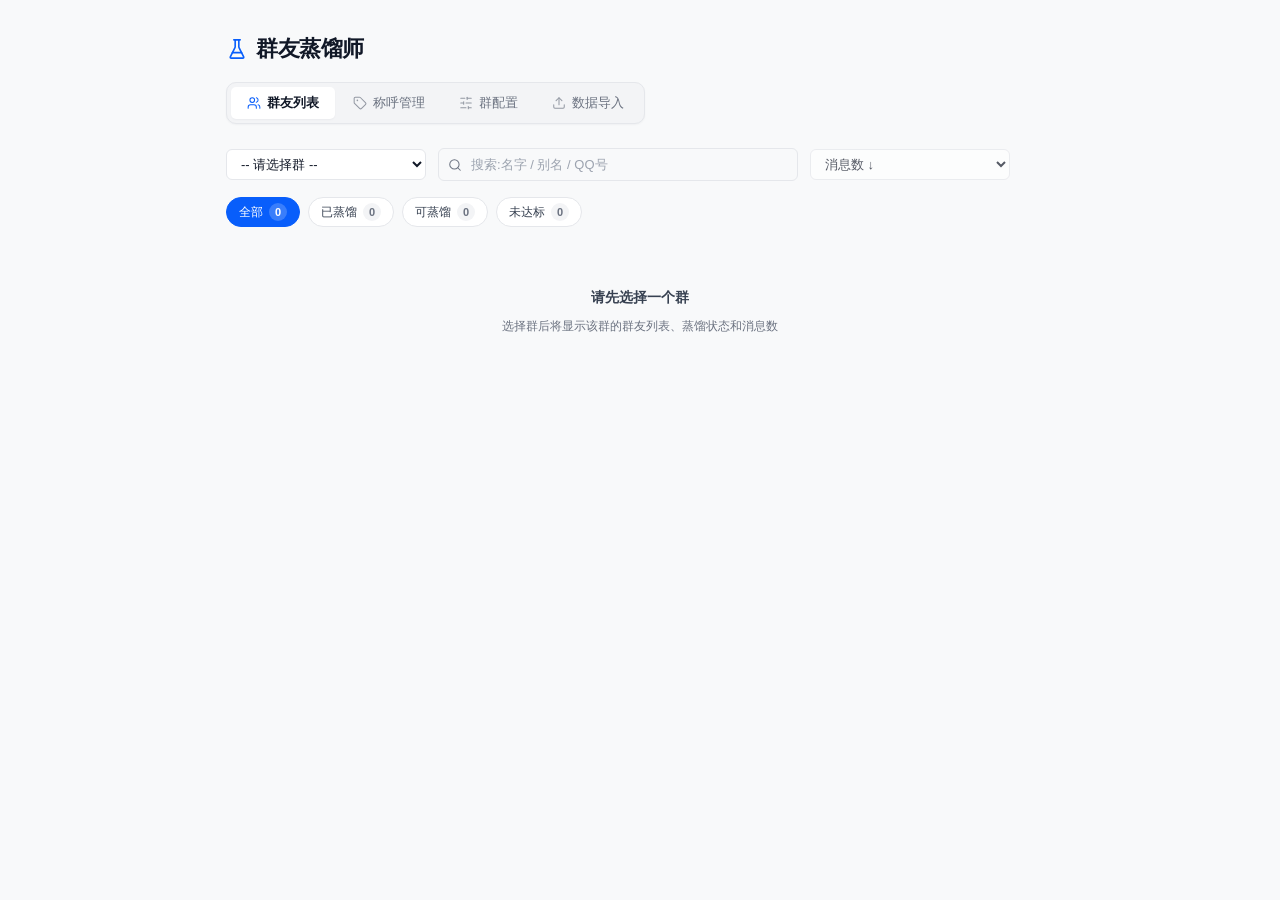
<file: pages/persona-distiller/index.html>
<!doctype html>
<html lang="zh-CN">
<head>
  <meta charset="utf-8" />
  <meta name="viewport" content="width=device-width, initial-scale=1.0" />
  <title>群友蒸馏师 - 管理面板</title>
  <link rel="stylesheet" href="./style.css" />
</head>
<body>
  <div class="app">
    <header class="header">
      <h1><svg class="icon" viewBox="0 0 24 24" aria-hidden="true"><path d="M10 2v7.527a2 2 0 0 1-.211.896L4.72 20.55a1 1 0 0 0 .9 1.45h12.76a1 1 0 0 0 .9-1.45l-5.069-10.127A2 2 0 0 1 14 9.527V2"/><path d="M8.5 2h7"/><path d="M7 16h10"/></svg>群友蒸馏师</h1>
      <nav class="tabs">
        <button class="tab active" data-tab="personas"><svg class="icon icon-sm" viewBox="0 0 24 24" aria-hidden="true"><path d="M16 21v-2a4 4 0 0 0-4-4H6a4 4 0 0 0-4 4v2"/><circle cx="9" cy="7" r="4"/><path d="M22 21v-2a4 4 0 0 0-3-3.87"/><path d="M16 3.13a4 4 0 0 1 0 7.75"/></svg>群友列表</button>
        <button class="tab" data-tab="nicknames"><svg class="icon icon-sm" viewBox="0 0 24 24" aria-hidden="true"><path d="M12.586 2.586A2 2 0 0 0 11.172 2H4a2 2 0 0 0-2 2v7.172a2 2 0 0 0 .586 1.414l8.704 8.704a2.426 2.426 0 0 0 3.42 0l6.58-6.58a2.426 2.426 0 0 0 0-3.42z"/><circle cx="7.5" cy="7.5" r=".5" fill="currentColor"/></svg>称呼管理</button>
        <button class="tab" data-tab="config"><svg class="icon icon-sm" viewBox="0 0 24 24" aria-hidden="true"><line x1="21" x2="14" y1="4" y2="4"/><line x1="10" x2="3" y1="4" y2="4"/><line x1="21" x2="12" y1="12" y2="12"/><line x1="8" x2="3" y1="12" y2="12"/><line x1="21" x2="16" y1="20" y2="20"/><line x1="12" x2="3" y1="20" y2="20"/><line x1="14" x2="14" y1="2" y2="6"/><line x1="8" x2="8" y1="10" y2="14"/><line x1="16" x2="16" y1="18" y2="22"/></svg>群配置</button>
        <button class="tab" data-tab="import"><svg class="icon icon-sm" viewBox="0 0 24 24" aria-hidden="true"><path d="M21 15v4a2 2 0 0 1-2 2H5a2 2 0 0 1-2-2v-4"/><polyline points="17 8 12 3 7 8"/><line x1="12" x2="12" y1="3" y2="15"/></svg>数据导入</button>
      </nav>
    </header>

    <main class="main">
      <!-- 群友列表 -->
      <section id="tab-personas" class="tab-content active">
        <div class="toolbar">
          <select id="group-filter" class="select">
            <option value="">-- 请选择群 --</option>
          </select>
          <div class="toolbar-search">
            <svg class="icon icon-sm icon-search" viewBox="0 0 24 24" aria-hidden="true"><circle cx="11" cy="11" r="8"/><path d="m21 21-4.3-4.3"/></svg>
            <input type="text" id="persona-search" class="input" placeholder="搜索:名字 / 别名 / QQ号" disabled />
          </div>
          <select id="persona-sort" class="select select-sm" disabled>
            <option value="msg_desc">消息数 ↓</option>
            <option value="msg_asc">消息数 ↑</option>
            <option value="last_desc">最近发言 ↓</option>
            <option value="last_asc">最近发言 ↑</option>
            <option value="status">蒸馏状态</option>
          </select>
          <span id="status-text" class="status"></span>
        </div>
        <div id="stats-bar" class="stats-bar" style="display:none">
          <div class="stat stat-distilled"><span class="stat-num" id="stat-distilled">0</span><span class="stat-label">已蒸馏</span></div>
          <div class="stat stat-pending"><span class="stat-num" id="stat-pending">0</span><span class="stat-label">可蒸馏</span></div>
          <div class="stat stat-notready"><span class="stat-num" id="stat-notready">0</span><span class="stat-label">未达标</span></div>
          <div class="stat stat-total"><span class="stat-num" id="stat-total">0</span><span class="stat-label">合计</span></div>
        </div>
        <div id="status-filter" class="filter-bar" hidden>
          <button class="chip active" data-filter="all" type="button">全部 <span class="chip-count">0</span></button>
          <button class="chip" data-filter="distilled" type="button">已蒸馏 <span class="chip-count">0</span></button>
          <button class="chip" data-filter="pending" type="button">可蒸馏 <span class="chip-count">0</span></button>
          <button class="chip" data-filter="notready" type="button">未达标 <span class="chip-count">0</span></button>
        </div>
        <div id="persona-list" class="card-list">
          <div class="empty-illustration">
            <div class="empty-title">请先选择一个群</div>
            <div class="empty-hint">选择群后将显示该群的群友列表、蒸馏状态和消息数</div>
          </div>
        </div>
      </section>

      <!-- 称呼管理 -->
      <section id="tab-nicknames" class="tab-content">
        <div class="toolbar">
          <button id="btn-nickname-add" class="btn btn-primary">+ 添加称呼</button>
          <div class="toolbar-search">
            <svg class="icon icon-sm icon-search" viewBox="0 0 24 24" aria-hidden="true"><circle cx="11" cy="11" r="8"/><path d="m21 21-4.3-4.3"/></svg>
            <input type="text" id="nickname-search" class="input" placeholder="搜索:QQ号 / 称呼" />
          </div>
          <span id="nickname-status" class="status"></span>
        </div>
        <table id="nickname-table" class="data-table">
          <thead>
            <tr><th>QQ号</th><th>称呼</th><th>操作</th></tr>
          </thead>
          <tbody>
            <tr><td colspan="3" class="empty">加载中...</td></tr>
          </tbody>
        </table>
      </section>

      <!-- 群配置 -->
      <section id="tab-config" class="tab-content">
        <div class="config-section">
          <div class="form-row">
            <label class="label">选择群</label>
            <select id="config-group-select" class="select">
              <option value="">-- 选择群 --</option>
            </select>
          </div>
          <div class="form-row">
            <label class="label">扮演模式</label>
            <div class="radio-group">
              <label class="radio-label"><input type="radio" name="reply_mode" value="random" checked> 随机群友</label>
              <label class="radio-label"><input type="radio" name="reply_mode" value="specific"> 指定群友</label>
              <label class="radio-label"><input type="radio" name="reply_mode" value="disabled"> 关闭扮演</label>
            </div>
          </div>
          <div class="form-row" id="specific-persona-row" style="display:none">
            <label class="label">指定群友</label>
            <select id="specific-persona-select" class="select">
              <option value="">-- 选择群友 --</option>
            </select>
          </div>
          <div class="form-row">
            <label class="label">@机器人触发</label>
            <label class="toggle-label">
              <input type="checkbox" id="at-trigger-toggle" checked>
              <span class="toggle-text">开启（群友 @Bot 时扮演回复）</span>
            </label>
          </div>
          <div class="form-row">
            <label class="label">扮演时改群名片</label>
            <label class="toggle-label">
              <input type="checkbox" id="name-change-toggle" checked>
              <span class="toggle-text">扮演时将 Bot 群名片改为该群友称呼</span>
            </label>
          </div>
          <div class="form-row">
            <button id="btn-save-config" class="btn btn-save">保存配置</button>
            <span id="config-status" class="status"></span>
          </div>
        </div>
      </section>

      <!-- 数据导入 -->
      <section id="tab-import" class="tab-content">
        <div class="import-section">
          <h3>上传 QQ 聊天记录 (JSON)</h3>
          <p class="hint">支持 <a href="https://github.com/shuakami/qq-chat-exporter" target="_blank">qq-chat-exporter</a> 导出的群聊和私聊 JSON</p>
          <div class="import-form">
            <div class="form-row">
              <label class="label">聊天类型</label>
              <div class="radio-group">
                <label class="radio-label"><input type="radio" name="chat_type" value="group" checked> 群聊</label>
                <label class="radio-label"><input type="radio" name="chat_type" value="private"> 私聊</label>
              </div>
            </div>
            <label class="label">群号 / 对方 QQ（自动提取）</label>
            <input type="text" id="import-group-id" class="input readonly-input" readonly placeholder="上传文件后自动填充" />
            <label class="label">聊天记录文件 (.json)</label>
            <input type="file" id="import-file" class="input" accept=".json" />
            <div class="import-actions">
              <button id="btn-import-preview" class="btn btn-primary">预览</button>
              <button id="btn-import-confirm" class="btn btn-save" disabled>确认导入</button>
            </div>
            <div id="import-preview" class="import-preview">
              <div class="empty-illustration">
                <div class="empty-title">选择文件并填写信息后预览</div>
                <div class="empty-hint">支持 qq-chat-exporter v5.x 导出的群聊 / 私聊 JSON</div>
              </div>
            </div>
          </div>
        </div>
      </section>
    </main>

    <!-- Persona 弹窗 -->
    <div id="persona-modal" class="modal-overlay" style="display:none">
      <div class="modal">
        <div class="modal-header">
          <h2 id="modal-title"></h2>
          <button class="modal-close" id="modal-close">&times;</button>
        </div>
        <div class="modal-meta" id="modal-meta"></div>
        <div class="modal-body">
          <textarea id="modal-editor" class="editor" placeholder="加载 persona.md 内容..."></textarea>
        </div>
        <div id="modal-status-bar" class="modal-status-bar" style="display:none">
          <div class="modal-status-content">
            <span id="modal-status" class="status"></span>
            <button id="modal-status-dismiss" class="btn btn-link">知道了</button>
          </div>
        </div>
        <div class="modal-footer modal-footer-split">
          <div class="modal-footer-group modal-footer-main">
            <button id="modal-save" class="btn btn-save">保存</button>
            <button id="modal-redistill" class="btn btn-primary">重新蒸馏</button>
            <button id="modal-incremental" class="btn btn-primary">增量更新</button>
            <button id="modal-correct" class="btn btn-primary">修正人格</button>
          </div>
          <div class="modal-footer-group modal-footer-danger">
            <button id="modal-delete" class="btn btn-danger">删除此人格</button>
          </div>
        </div>
      </div>
    </div>

    <!-- 称呼弹窗 -->
    <div id="nickname-modal" class="modal-overlay" style="display:none">
      <div class="modal modal-sm">
        <div class="modal-header">
          <h2 id="nickname-modal-title">添加称呼</h2>
          <button class="modal-close" id="nickname-modal-close">&times;</button>
        </div>
        <div class="modal-body">
          <div class="form-row">
            <label class="label">QQ号</label>
            <input type="text" id="nickname-modal-uid" class="input" placeholder="例如: 2854208913" />
          </div>
          <div class="form-row">
            <label class="label">称呼</label>
            <input type="text" id="nickname-modal-name" class="input" placeholder="半角逗号分隔，如: 基长,基宝,长哥" />
            <span class="hint">用半角逗号（,）分隔多个别名，第一个为主称呼。注意不要用中文逗号（，）</span>
          </div>
        </div>
        <div class="modal-footer">
          <button id="nickname-modal-save" class="btn btn-save">保存</button>
          <button id="nickname-modal-cancel" class="btn">取消</button>
          <span id="nickname-modal-status" class="status"></span>
        </div>
      </div>
    </div>

    <!-- 修正弹窗 -->
    <div id="correct-modal" class="modal-overlay" style="display:none">
      <div class="modal">
        <div class="modal-header">
          <h2 id="correct-modal-title">修正人格</h2>
          <button class="modal-close" id="correct-modal-close">&times;</button>
        </div>
        <div class="modal-body">
          <p class="correct-hint">LLM 会读取当前 persona.md，根据你的反馈输出修正后的完整人格。修正后会自动保存。</p>
          <div class="form-row">
            <textarea id="correct-modal-text" class="editor" rows="8" placeholder="描述你觉得当前人格哪里不对…
例如：
- 他不会主动找人聊天，现在的描述太主动了
- 他说话语气更随意，不应该那么正式
- 他对游戏话题其实兴趣不大，应该降低权重
- 他从不发早安晚安，人格里写错了"></textarea>
          </div>
        </div>
        <div class="modal-footer">
          <button id="correct-modal-submit" class="btn btn-save">提交修正</button>
          <button id="correct-modal-cancel" class="btn">取消</button>
          <span id="correct-modal-status" class="status"></span>
        </div>
      </div>
    </div>

    <!-- 确认弹窗（替代原生 confirm，iframe sandbox 下原生 confirm 会被静默禁用） -->
    <div id="confirm-modal" class="modal-overlay" style="display:none">
      <div class="modal modal-sm">
        <div class="modal-header">
          <h2 id="confirm-title">确认操作</h2>
          <button class="modal-close" id="confirm-close">&times;</button>
        </div>
        <div class="modal-body">
          <p id="confirm-message" class="confirm-message"></p>
        </div>
        <div class="modal-footer">
          <button id="confirm-ok" class="btn btn-danger">确认</button>
          <button id="confirm-cancel" class="btn">取消</button>
        </div>
      </div>
    </div>
  </div>

  <script type="module" src="./app.js"></script>
</body>
</html>
</file>
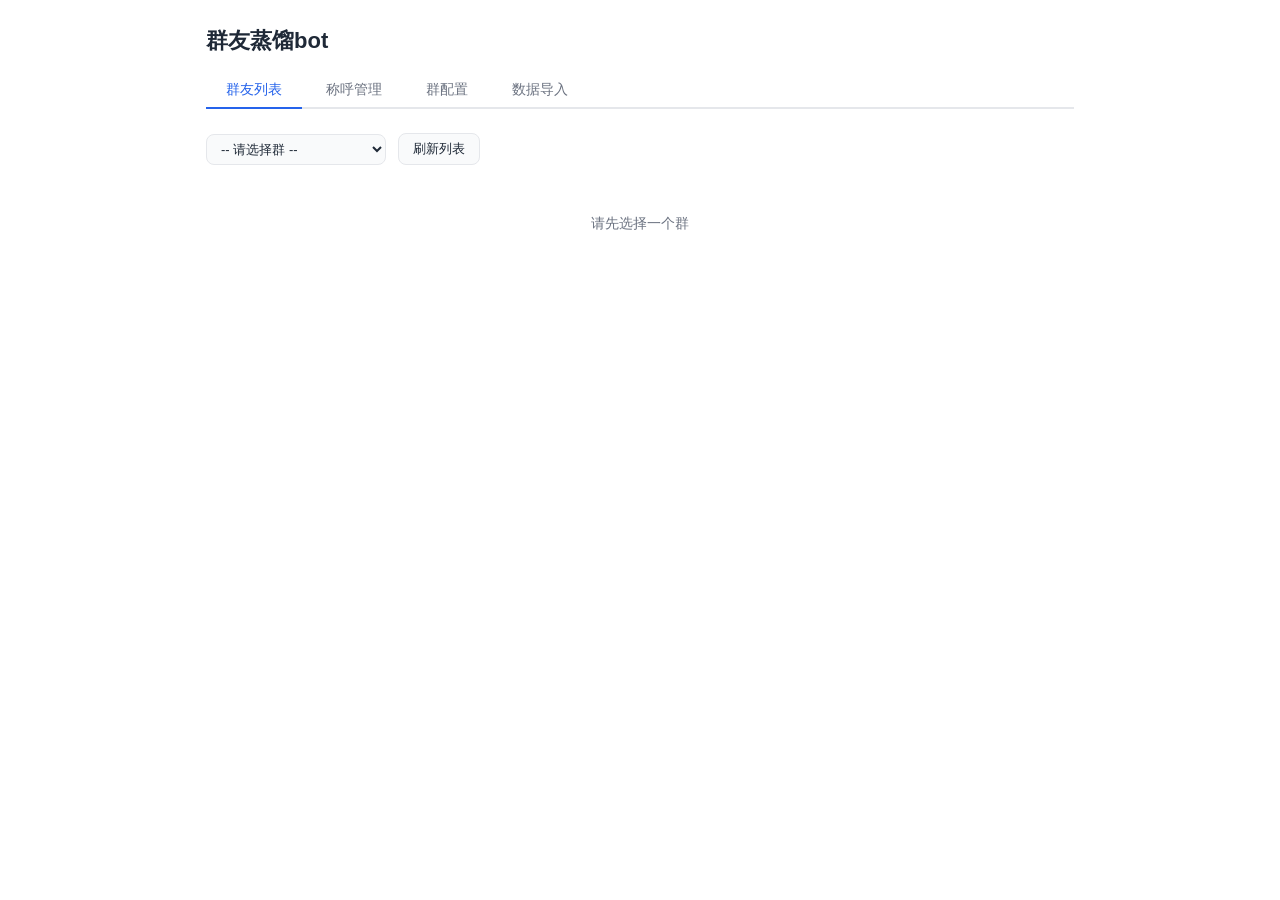
<file: pages/pig-manager/index.html>
<!doctype html>
<html lang="zh-CN">
<head>
  <meta charset="utf-8" />
  <meta name="viewport" content="width=device-width, initial-scale=1.0" />
  <title>群友蒸馏bot - 管理面板</title>
  <link rel="stylesheet" href="./style.css" />
</head>
<body>
  <div class="app">
    <header class="header">
      <h1>群友蒸馏bot</h1>
      <nav class="tabs">
        <button class="tab active" data-tab="personas">群友列表</button>
        <button class="tab" data-tab="nicknames">称呼管理</button>
        <button class="tab" data-tab="config">群配置</button>
        <button class="tab" data-tab="import">数据导入</button>
      </nav>
    </header>

    <main class="main">
      <!-- 群友列表 -->
      <section id="tab-personas" class="tab-content active">
        <div class="toolbar">
          <select id="group-filter" class="select">
            <option value="">-- 请选择群 --</option>
          </select>
          <button id="btn-refresh" class="btn">刷新列表</button>
          <span id="status-text" class="status"></span>
        </div>
        <div id="persona-list" class="card-list">
          <div class="empty">请先选择一个群</div>
        </div>
      </section>

      <!-- 称呼管理 -->
      <section id="tab-nicknames" class="tab-content">
        <div class="toolbar">
          <button id="btn-nickname-add" class="btn btn-primary">+ 添加称呼</button>
          <span id="nickname-status" class="status"></span>
        </div>
        <table id="nickname-table" class="data-table">
          <thead>
            <tr><th>QQ号</th><th>称呼</th><th>操作</th></tr>
          </thead>
          <tbody>
            <tr><td colspan="3" class="empty">加载中...</td></tr>
          </tbody>
        </table>
      </section>

      <!-- 群配置 -->
      <section id="tab-config" class="tab-content">
        <div class="config-section">
          <div class="form-row">
            <label class="label">选择群</label>
            <select id="config-group-select" class="select">
              <option value="">-- 选择群 --</option>
            </select>
          </div>
          <div class="form-row">
            <label class="label">扮演模式</label>
            <div class="radio-group">
              <label class="radio-label"><input type="radio" name="reply_mode" value="random" checked> 随机群友</label>
              <label class="radio-label"><input type="radio" name="reply_mode" value="specific"> 指定群友</label>
              <label class="radio-label"><input type="radio" name="reply_mode" value="disabled"> 关闭扮演</label>
            </div>
          </div>
          <div class="form-row" id="specific-persona-row" style="display:none">
            <label class="label">指定群友</label>
            <select id="specific-persona-select" class="select">
              <option value="">-- 选择群友 --</option>
            </select>
          </div>
          <div class="form-row">
            <label class="label">@机器人触发</label>
            <label class="toggle-label">
              <input type="checkbox" id="at-trigger-toggle" checked>
              <span class="toggle-text">开启（群友 @Bot 时扮演回复）</span>
            </label>
          </div>
          <div class="form-row">
            <label class="label">扮演时改群名片</label>
            <label class="toggle-label">
              <input type="checkbox" id="name-change-toggle" checked>
              <span class="toggle-text">扮演时将 Bot 群名片改为该群友称呼</span>
            </label>
          </div>
          <div class="form-row">
            <button id="btn-save-config" class="btn btn-save">保存配置</button>
            <span id="config-status" class="status"></span>
          </div>
        </div>
      </section>

      <!-- 数据导入 -->
      <section id="tab-import" class="tab-content">
        <div class="import-section">
          <h3>上传 QQ 聊天记录 (JSON)</h3>
          <p class="hint">支持 <a href="https://github.com/shuakami/qq-chat-exporter" target="_blank">qq-chat-exporter</a> 导出的 JSON 格式</p>
          <div class="import-form">
            <label class="label">目标群号</label>
            <input type="text" id="import-group-id" class="input" placeholder="留空仅预览不导入" />
            <label class="label">目标人物昵称</label>
            <input type="text" id="import-target-name" class="input" placeholder="从聊天记录中筛选该人的消息" />
            <label class="label">聊天记录文件 (.json)</label>
            <input type="file" id="import-file" class="input" accept=".json" />
            <div class="import-actions">
              <button id="btn-import-preview" class="btn btn-primary">预览</button>
              <button id="btn-import-confirm" class="btn btn-save" disabled>确认导入</button>
            </div>
            <div id="import-preview" class="import-preview">
              <div class="empty">选择文件并填写信息后预览</div>
            </div>
          </div>
        </div>
      </section>
    </main>

    <!-- Persona 弹窗 -->
    <div id="persona-modal" class="modal-overlay" style="display:none">
      <div class="modal">
        <div class="modal-header">
          <h2 id="modal-title"></h2>
          <button class="modal-close" id="modal-close">&times;</button>
        </div>
        <div class="modal-meta" id="modal-meta"></div>
        <div class="modal-body">
          <textarea id="modal-editor" class="editor" placeholder="加载 persona.md 内容..."></textarea>
        </div>
        <div class="modal-footer">
          <button id="modal-save" class="btn btn-save">保存</button>
          <button id="modal-redistill" class="btn btn-primary">重新蒸馏</button>
          <button id="modal-incremental" class="btn btn-primary">增量更新</button>
          <button id="modal-delete" class="btn btn-danger">删除此人格</button>
          <span id="modal-status" class="status"></span>
        </div>
      </div>
    </div>

    <!-- 称呼弹窗 -->
    <div id="nickname-modal" class="modal-overlay" style="display:none">
      <div class="modal modal-sm">
        <div class="modal-header">
          <h2 id="nickname-modal-title">添加称呼</h2>
          <button class="modal-close" id="nickname-modal-close">&times;</button>
        </div>
        <div class="modal-body">
          <div class="form-row">
            <label class="label">QQ号</label>
            <input type="text" id="nickname-modal-uid" class="input" placeholder="例如: 2854208913" />
          </div>
          <div class="form-row">
            <label class="label">称呼</label>
            <input type="text" id="nickname-modal-name" class="input" placeholder="主称呼,别名1,别名2" />
            <span class="hint">用逗号分隔多个别名，第一个为主称呼</span>
          </div>
        </div>
        <div class="modal-footer">
          <button id="nickname-modal-save" class="btn btn-save">保存</button>
          <button id="nickname-modal-cancel" class="btn">取消</button>
          <span id="nickname-modal-status" class="status"></span>
        </div>
      </div>
    </div>
  </div>

  <script type="module" src="./app.js"></script>
</body>
</html>
</file>
<file: pages/persona-distiller/style.css>
﻿/* ── Design Tokens (Restrained product, 4pt scale) ── */
:root {
  /* Neutrals */
  --surface: #ffffff;
  --surface-2: #f8f9fa;
  --surface-3: #f3f4f6;
  --border: #e5e7eb;
  --border-strong: #d1d5db;

  /* Ink */
  --ink: #111827;
  --ink-2: #374151;
  --ink-3: #6b7280;
  --ink-4: #9ca3af;

  /* Brand */
  --accent: oklch(0.546 0.245 262);
  --accent-hover: oklch(0.505 0.23 262);
  --accent-ghost: oklch(0.97 0.01 262);
  --accent-2: oklch(0.92 0.04 262);

  /* Semantic */
  --success: oklch(0.52 0.18 160);
  --success-hover: oklch(0.46 0.17 160);
  --success-ghost: oklch(0.96 0.02 160);
  --danger: oklch(0.55 0.22 25);
  --danger-hover: oklch(0.48 0.2 25);
  --danger-ghost: oklch(0.96 0.02 25);
  --warning: oklch(0.65 0.18 75);
  --warning-ghost: oklch(0.97 0.02 75);

  /* Spacing (4pt base) */
  --s: 4px;
  --sm: 8px;
  --md: 12px;
  --lg: 16px;
  --xl: 24px;
  --xxl: 32px;
  --xxxl: 48px;

  /* Radius */
  --r: 6px;
  --r-lg: 10px;
  --r-pill: 999px;

  /* Type */
  --font: -apple-system, BlinkMacSystemFont, "Segoe UI", Roboto, "Helvetica Neue", Arial, sans-serif;
  --font-mono: "Cascadia Code", "Fira Code", "JetBrains Mono", Consolas, monospace;
  --tracking-tight: -0.02em;
  --tracking-normal: 0;
  --tracking-wide: 0.04em;

  /* Shadow (subtle, 3 layers) */
  --shadow-sm: 0 1px 2px rgba(15, 23, 42, 0.04);
  --shadow-md: 0 1px 3px rgba(15, 23, 42, 0.06), 0 1px 2px rgba(15, 23, 42, 0.04);
  --shadow-lg: 0 4px 12px rgba(15, 23, 42, 0.06), 0 2px 4px rgba(15, 23, 42, 0.04);

  /* Easing (克制, no bounce) */
  --ease-out: cubic-bezier(0.22, 0.61, 0.36, 1);
  --ease-in-out: cubic-bezier(0.65, 0, 0.35, 1);

  /* Icon */
  --icon-sm: 14px;
  --icon-md: 16px;
  --icon-lg: 20px;
}

/* ── Reset ── */
*, *::before, *::after {
  box-sizing: border-box;
  margin: 0;
  padding: 0;
}

body {
  background: var(--surface-2);
  color: var(--ink);
  font-family: var(--font);
  font-size: 14px;
  line-height: 1.55;
  letter-spacing: var(--tracking-normal);
  -webkit-font-smoothing: antialiased;
  -moz-osx-font-smoothing: grayscale;
  font-feature-settings: "tnum" 1, "ss01" 1;
}

/* Global focus ring (键盘可达性) */
:focus { outline: none; }
:focus-visible {
  outline: 2px solid var(--accent);
  outline-offset: 2px;
  border-radius: var(--r);
}
.btn:focus-visible,
.input:focus-visible,
.select:focus-visible {
  outline-offset: 1px;
}

/* ── SVG Icon utility ── */
.icon {
  display: inline-block;
  vertical-align: -0.125em;
  flex-shrink: 0;
  stroke: currentColor;
  fill: none;
  stroke-width: 1.75;
  stroke-linecap: round;
  stroke-linejoin: round;
  width: var(--icon-md);
  height: var(--icon-md);
}
.icon-sm { width: var(--icon-sm); height: var(--icon-sm); stroke-width: 1.75; }
.icon-lg { width: var(--icon-lg); height: var(--icon-lg); stroke-width: 1.5; }
.icon-accent { color: var(--accent); }
.icon-success { color: var(--success); }
.icon-danger { color: var(--danger); }
.icon-warning { color: var(--warning); }
.icon-muted { color: var(--ink-3); }

/* ── App Shell ── */
.app {
  max-width: 860px;
  margin: 0 auto;
  padding: var(--xxl) var(--lg);
}

.header {
  margin-bottom: var(--xl);
}

.header h1 {
  font-size: 22px;
  font-weight: 700;
  letter-spacing: var(--tracking-tight);
  color: var(--ink);
  margin-bottom: var(--lg);
  display: flex;
  align-items: center;
  gap: var(--sm);
}

.header h1 .icon {
  color: var(--accent);
  width: 22px;
  height: 22px;
}

/* ── Tabs ── */
.tabs {
  display: flex;
  gap: 2px;
  background: var(--surface-3);
  border: 1px solid var(--border);
  border-radius: var(--r-lg);
  padding: 4px;
  width: fit-content;
  box-shadow: var(--shadow-sm);
}

.tab {
  padding: 7px 16px;
  border: none;
  background: none;
  color: var(--ink-3);
  cursor: pointer;
  font-size: 13px;
  font-weight: 500;
  font-family: inherit;
  border-radius: calc(var(--r) - 1px);
  transition: all 0.15s var(--ease-out);
  display: inline-flex;
  align-items: center;
  gap: 6px;
}
.tab .icon { opacity: 0.7; }
.tab:hover { color: var(--ink-2); background: var(--surface-2); }
.tab:hover .icon { opacity: 1; }
.tab.active {
  background: var(--surface);
  color: var(--ink);
  font-weight: 600;
  box-shadow: var(--shadow-sm);
}
.tab.active .icon { opacity: 1; color: var(--accent); }

.tab-content { display: none; animation: fadeIn 0.2s var(--ease-out); }
.tab-content.active { display: block; }

/* ── Toolbar ── */
.toolbar {
  display: flex;
  align-items: center;
  gap: var(--md);
  margin-bottom: var(--lg);
  flex-wrap: wrap;
}

.toolbar-search {
  flex: 1;
  min-width: 200px;
  max-width: 360px;
  position: relative;
}
.toolbar-search .input { width: 100%; padding-left: 32px; }
.toolbar-search .input:disabled {
  background: var(--surface-2);
  color: var(--ink-4);
  cursor: not-allowed;
}
.toolbar-search .icon-search {
  position: absolute;
  left: 10px;
  top: 50%;
  transform: translateY(-50%);
  color: var(--ink-3);
  pointer-events: none;
}

.select-sm {
  min-width: 140px;
  padding: 6px 28px 6px 10px;
  font-size: 12px;
}

/* ── Stats Bar ── */
.stats-bar {
  display: grid;
  grid-template-columns: repeat(4, 1fr);
  gap: var(--sm);
  margin-bottom: var(--lg);
}

.stat {
  display: flex;
  flex-direction: column;
  gap: 2px;
  padding: var(--md) var(--lg);
  background: var(--surface);
  border: 1px solid var(--border);
  border-left: 3px solid var(--border);
  border-radius: var(--r);
  box-shadow: var(--shadow-sm);
}

.stat-num {
  font-size: 22px;
  font-weight: 700;
  letter-spacing: var(--tracking-tight);
  color: var(--ink);
  font-variant-numeric: tabular-nums;
  line-height: 1.2;
}

.stat-label {
  font-size: 11px;
  color: var(--ink-3);
  text-transform: uppercase;
  letter-spacing: var(--tracking-wide);
}

.stat-distilled { border-left-color: var(--success); }
.stat-distilled .stat-num { color: var(--success); }

.stat-pending { border-left-color: var(--accent); }
.stat-pending .stat-num { color: var(--accent); }

.stat-notready { border-left-color: var(--ink-4); }
.stat-notready .stat-num { color: var(--ink-3); }

.stat-total { border-left-color: var(--border-strong); }
.stat-total .stat-num { color: var(--ink-2); }

/* ── Buttons ── */
.btn {
  display: inline-flex;
  align-items: center;
  gap: 6px;
  padding: 6px 14px;
  border: 1px solid var(--border);
  border-radius: var(--r);
  background: var(--surface);
  color: var(--ink-2);
  cursor: pointer;
  font-size: 13px;
  font-weight: 500;
  font-family: inherit;
  transition: all 0.15s var(--ease-out);
  white-space: nowrap;
}
.btn:hover { background: var(--surface-2); border-color: var(--border-strong); box-shadow: var(--shadow-sm); }
.btn:active { transform: translateY(1px); box-shadow: none; }
.btn:disabled { opacity: 0.45; cursor: not-allowed; pointer-events: none; }

.btn-primary {
  background: var(--accent);
  color: #fff;
  border-color: var(--accent);
}
.btn-primary:hover { background: var(--accent-hover); border-color: var(--accent-hover); }

.btn-save {
  background: var(--success);
  color: #fff;
  border-color: var(--success);
}
.btn-save:hover { background: var(--success-hover); border-color: var(--success-hover); }

.btn-danger {
  background: var(--danger);
  color: #fff;
  border-color: var(--danger);
}
.btn-danger:hover { background: var(--danger-hover); border-color: var(--danger-hover); }

/* Quiet primary — secondary action that still reads as interactive */
.btn-outline {
  background: var(--surface);
  color: var(--accent);
  border-color: var(--accent-2);
}
.btn-outline:hover {
  background: var(--accent-ghost);
  border-color: var(--accent);
}

/* ── Status ── */
.status {
  color: var(--ink-3);
  font-size: 12px;
  font-weight: 500;
}

/* ── Select ── */
.select {
  padding: 6px 10px;
  border: 1px solid var(--border);
  border-radius: var(--r);
  background: var(--surface);
  color: var(--ink);
  font-size: 13px;
  font-family: inherit;
  min-width: 200px;
}
.select:focus { outline: 2px solid var(--accent); outline-offset: -1px; }

/* ── Labels / Inputs ── */
.label {
  font-weight: 600;
  font-size: 13px;
  color: var(--ink-2);
}

.input {
  padding: 8px 12px;
  border: 1px solid var(--border);
  border-radius: var(--r);
  background: var(--surface);
  color: var(--ink);
  font-size: 13px;
  font-family: inherit;
  transition: border-color 0.15s;
}
.input:focus { outline: 2px solid var(--accent); outline-offset: -1px; }
.input::placeholder { color: var(--ink-4); }

/* ── Card List ── */
.card-list {
  display: flex;
  flex-direction: column;
  gap: var(--sm);
}

/* ── Status filter chips ── */
.filter-bar {
  display: flex;
  gap: var(--sm);
  flex-wrap: wrap;
  margin-bottom: var(--md);
}

.chip {
  display: inline-flex;
  align-items: center;
  gap: 6px;
  padding: 5px 12px;
  background: var(--surface);
  border: 1px solid var(--border);
  border-radius: var(--r-pill);
  color: var(--ink-2);
  cursor: pointer;
  font-size: 12px;
  font-weight: 500;
  font-family: inherit;
  transition: all 0.15s var(--ease-out);
}
.chip:hover {
  border-color: var(--border-strong);
  color: var(--ink);
}
.chip.active {
  background: var(--accent);
  border-color: var(--accent);
  color: #fff;
}
.chip-count {
  display: inline-flex;
  align-items: center;
  justify-content: center;
  min-width: 18px;
  height: 18px;
  padding: 0 5px;
  border-radius: var(--r-pill);
  background: var(--surface-3);
  color: var(--ink-3);
  font-size: 11px;
  font-weight: 600;
  font-variant-numeric: tabular-nums;
}
.chip.active .chip-count {
  background: rgba(255, 255, 255, 0.2);
  color: #fff;
}

/* ── Pending group wrapper (E) ── */
.pending-group {
  background: var(--accent-ghost);
  border: 1px solid var(--accent-2);
  border-radius: var(--r-lg);
  padding: var(--md);
  margin-bottom: var(--md);
}
.pending-group .section-title {
  color: var(--accent);
  padding-top: 0;
}
.pending-group .section-title .section-count {
  background: var(--accent);
  color: #fff;
}

/* Section divider */
.section-title {
  display: flex;
  align-items: center;
  gap: var(--sm);
  font-size: 12px;
  font-weight: 600;
  text-transform: uppercase;
  letter-spacing: 0.05em;
  color: var(--ink-3);
  padding: var(--lg) 0 var(--sm);
}
.section-title:first-child { padding-top: 0; }

.section-count {
  font-size: 11px;
  font-weight: 600;
  padding: 1px 7px;
  border-radius: 10px;
  background: var(--accent-ghost);
  color: var(--accent);
}

/* Card: tiered by state */
.card {
  display: flex;
  justify-content: space-between;
  align-items: center;
  padding: var(--md) var(--lg);
  background: var(--surface);
  border: 1px solid var(--border);
  border-radius: var(--r);
  box-shadow: var(--shadow-sm);
  transition: border-color 0.15s var(--ease-out), box-shadow 0.15s var(--ease-out), background 0.15s var(--ease-out);
}
.card:hover {
  border-color: var(--border-strong);
  box-shadow: var(--shadow-md);
}

/* Distilled card — prominent */
.card.distilled {
  background: oklch(0.99 0.005 160);
  border-color: oklch(0.85 0.05 160);
  padding: var(--lg) var(--lg);
}
.card.distilled:hover {
  border-color: var(--success);
  box-shadow: var(--shadow-md);
}

/* Pending card — call to action */
.card:not(.distilled):not(.not-ready):has(.btn-distill) {
  border-color: var(--border-strong);
  background: var(--surface);
}
.card:not(.distilled):not(.not-ready):has(.btn-distill):hover {
  border-color: var(--accent);
}

/* Not-ready card — subdued */
.card.not-ready {
  opacity: 0.6;
  box-shadow: none;
  background: var(--surface-2);
}
.card.not-ready:hover {
  opacity: 0.75;
  border-color: var(--border);
  box-shadow: none;
}

.card-persona { cursor: pointer; }
.card-persona:active { transform: translateY(1px); }

.card-info { flex: 1; min-width: 0; }

.card-name {
  font-weight: 600;
  font-size: 14px;
  margin-bottom: 2px;
  overflow: hidden;
  text-overflow: ellipsis;
  white-space: nowrap;
}

.card-meta {
  color: var(--ink-3);
  font-size: 12px;
  line-height: 1.4;
}
.card-meta-sub {
  margin-top: 2px;
  color: var(--ink-4);
  font-size: 11px;
}
.card-meta-sub .delta-plus {
  color: var(--accent);
  font-weight: 600;
  font-variant-numeric: tabular-nums;
}

.card-actions {
  display: flex;
  gap: var(--sm);
  flex-shrink: 0;
  margin-left: var(--lg);
}

/* ── Tags ── */
.slug-tag, .user-id-tag {
  color: var(--ink-4);
  font-weight: 400;
  font-size: 12px;
}

.distilled-badge {
  display: inline-flex;
  align-items: center;
  gap: 4px;
  font-size: 12px;
  color: var(--success);
  font-weight: 600;
  white-space: nowrap;
}

/* ── Progress Bar ── */
.progress-bar {
  display: flex;
  align-items: center;
  gap: var(--sm);
  margin-top: 6px;
  width: 100%;
}

.progress-track {
  flex: 1;
  height: 8px;
  background: var(--border);
  border-radius: 4px;
  overflow: hidden;
}

.progress-fill {
  height: 100%;
  background: var(--accent);
  border-radius: 4px;
  transition: width 0.4s ease-out;
  min-width: 2px;
}

.progress-text {
  font-size: 11px;
  font-weight: 600;
  color: var(--ink-3);
  white-space: nowrap;
  min-width: 28px;
  text-align: right;
}

/* ── Empty / Skeleton ── */
.empty {
  color: var(--ink-3);
  text-align: center;
  padding: var(--xxxl) var(--lg);
  font-size: 14px;
  line-height: 1.6;
}

.skeleton {
  background: linear-gradient(90deg, var(--border) 25%, var(--surface-2) 50%, var(--border) 75%);
  background-size: 200% 100%;
  animation: shimmer 1.5s infinite;
  border-radius: var(--r);
}

@keyframes shimmer {
  0% { background-position: 200% 0; }
  100% { background-position: -200% 0; }
}

/* ── Banner (distill status) ── */
.banner {
  padding: var(--md) var(--lg);
  border-radius: var(--r);
  margin-bottom: var(--md);
  font-size: 13px;
  font-weight: 500;
  line-height: 1.5;
  animation: fadeIn 0.25s ease-out;
}

.banner-info  { background: var(--accent-ghost); border: 1px solid oklch(0.88 0.05 262); color: oklch(0.4 0.18 262); }
.banner-ok   { background: var(--success-ghost); border: 1px solid oklch(0.85 0.08 160); color: oklch(0.4 0.12 160); }
.banner-err  { background: var(--danger-ghost); border: 1px solid oklch(0.85 0.08 25); color: oklch(0.4 0.12 25); }

@keyframes fadeIn {
  from { opacity: 0; transform: translateY(-4px); }
}

/* ── Data Table ── */
.data-table {
  width: 100%;
  border-collapse: collapse;
  font-size: 13px;
  background: var(--surface);
  border: 1px solid var(--border);
  border-radius: var(--r);
  overflow: hidden;
}

.data-table th {
  text-align: left;
  padding: var(--sm) var(--md);
  border-bottom: 1px solid var(--border);
  color: var(--ink-3);
  font-weight: 600;
  font-size: 11px;
  text-transform: uppercase;
  letter-spacing: 0.05em;
  background: var(--surface-2);
}

.data-table td {
  padding: var(--sm) var(--md);
  border-bottom: 1px solid var(--border);
  vertical-align: middle;
}

.data-table tbody tr:last-child td {
  border-bottom: none;
}

.data-table tbody tr:hover {
  background: var(--surface-2);
}

.data-table .empty {
  text-align: center;
  padding: var(--xxl);
}

/* ── Nickname Table ── */
.nickname-uid {
  font-family: var(--font-mono);
  color: var(--ink-4);
  font-size: 12px;
}

.nickname-value { font-weight: 600; }

.nickname-actions {
  display: flex;
  gap: var(--s);
}

/* ── Config Section ── */
.config-section {
  padding: var(--lg) 0;
  max-width: 480px;
}

.form-row {
  margin-bottom: var(--xl);
}

.form-row .label {
  display: block;
  font-weight: 600;
  font-size: 13px;
  margin-bottom: var(--sm);
  color: var(--ink-2);
}

.form-row .input {
  display: block;
  width: 100%;
}

.form-row .hint {
  display: block;
  margin-top: var(--s);
  font-size: 12px;
  color: var(--ink-3);
}

.radio-group {
  display: flex;
  gap: var(--lg);
}

.radio-label {
  display: flex;
  align-items: center;
  gap: 6px;
  font-size: 14px;
  cursor: pointer;
}

.toggle-label {
  display: flex;
  align-items: center;
  gap: var(--sm);
  font-size: 14px;
  cursor: pointer;
}

.toggle-text {
  color: var(--ink-3);
  font-size: 13px;
}

/* ── Import Section ── */
.import-section {
  padding: var(--lg) 0;
  max-width: 520px;
}

.import-section h3 {
  font-size: 16px;
  font-weight: 700;
  margin-bottom: var(--s);
  color: var(--ink);
}

.hint {
  color: var(--ink-3);
  font-size: 13px;
  margin-bottom: var(--lg);
}

.hint a { color: var(--accent); }

.import-form {
  display: flex;
  flex-direction: column;
  gap: var(--md);
}

.import-actions {
  display: flex;
  gap: var(--sm);
  margin-top: var(--s);
}

.import-preview {
  margin-top: var(--lg);
  padding: var(--lg);
  background: var(--surface);
  border: 1px solid var(--border);
  border-radius: var(--r);
  max-height: 320px;
  overflow-y: auto;
}

.import-preview p {
  font-size: 13px;
  margin-bottom: var(--s);
}

.user-checkboxes {
  margin-top: var(--md);
  padding-top: var(--sm);
  border-top: 1px solid var(--border);
}

.checkbox-label {
  display: flex;
  align-items: center;
  gap: var(--sm);
  padding: 5px 0;
  font-size: 13px;
  cursor: pointer;
}

.checkbox-label input[type="checkbox"] {
  accent-color: var(--accent);
}

.user-name { flex: 1; }

.user-count {
  color: var(--ink-3);
  font-size: 12px;
}

.readonly-input {
  opacity: 0.6;
  cursor: not-allowed;
  background: var(--surface-2);
}

/* ── Modal ── */
.modal-overlay {
  position: fixed;
  inset: 0;
  background: rgba(15, 23, 42, 0.45);
  backdrop-filter: blur(2px);
  display: flex;
  align-items: center;
  justify-content: center;
  z-index: 1000;
  animation: fadeIn 0.15s var(--ease-out);
}

.modal {
  background: var(--surface);
  border: 1px solid var(--border);
  border-radius: var(--r-lg);
  width: 92%;
  max-width: 640px;
  max-height: 85vh;
  display: flex;
  flex-direction: column;
  box-shadow: 0 16px 48px rgba(15, 23, 42, 0.18), var(--shadow-lg);
  animation: modalIn 0.18s var(--ease-out);
  overflow: hidden;
}

@keyframes modalIn {
  from { opacity: 0; transform: translateY(8px) scale(0.99); }
}

.modal-sm { max-width: 420px; }

.modal-header {
  display: flex;
  justify-content: space-between;
  align-items: center;
  padding: var(--lg) var(--xl);
  border-bottom: 1px solid var(--border);
  flex-shrink: 0;
}

.modal-header h2 {
  font-size: 16px;
  font-weight: 700;
  letter-spacing: var(--tracking-tight);
}

.modal-close {
  background: none;
  border: none;
  font-size: 20px;
  cursor: pointer;
  color: var(--ink-3);
  padding: 0;
  line-height: 1;
  width: 28px;
  height: 28px;
  display: flex;
  align-items: center;
  justify-content: center;
  border-radius: var(--r);
  transition: all 0.15s var(--ease-out);
}
.modal-close:hover { background: var(--surface-3); color: var(--ink); }

.modal-meta {
  padding: var(--sm) var(--xl);
  font-size: 12px;
  color: var(--ink-3);
  border-bottom: 1px solid var(--border);
  flex-shrink: 0;
}

.modal-body {
  flex: 1;
  overflow-y: auto;
  padding: var(--lg) var(--xl);
}

.modal-body .editor {
  width: 100%;
  min-height: 360px;
  padding: var(--md);
  border: 1px solid var(--border);
  border-radius: var(--r);
  background: var(--surface-2);
  color: var(--ink);
  font-family: var(--font-mono);
  font-size: 13px;
  line-height: 1.6;
  resize: vertical;
}
.modal-body .editor:focus { outline: 2px solid var(--accent); outline-offset: -1px; }

.modal-footer {
  display: flex;
  align-items: center;
  gap: var(--sm);
  padding: var(--md) var(--xl);
  border-top: 1px solid var(--border);
  background: var(--surface-2);
  flex-shrink: 0;
}

.modal-footer .status {
  margin-left: auto;
}

.modal-footer-split {
  justify-content: space-between;
  gap: var(--md);
}

.modal-footer-group {
  display: flex;
  align-items: center;
  gap: var(--sm);
  flex-wrap: wrap;
}

.modal-footer-danger {
  margin-left: auto;
  padding-left: var(--md);
  border-left: 1px solid var(--border);
}

.modal-status-bar {
  padding: var(--sm) var(--xl);
  background: var(--accent-ghost);
  border-top: 1px solid oklch(0.88 0.05 262);
  flex-shrink: 0;
  animation: slideUp 0.2s ease-out;
}

.modal-status-bar.is-error {
  background: var(--danger-ghost);
  border-top-color: oklch(0.85 0.08 25);
}

.modal-status-bar.is-success {
  background: var(--success-ghost);
  border-top-color: oklch(0.85 0.08 160);
}

.modal-status-content {
  display: flex;
  align-items: center;
  gap: var(--md);
}

.modal-status-content .status {
  flex: 1;
  font-size: 13px;
  color: var(--ink);
  font-weight: 500;
}

.btn-link {
  background: none;
  border: none;
  color: var(--accent);
  font-size: 12px;
  cursor: pointer;
  padding: 4px 8px;
  font-family: inherit;
  font-weight: 500;
}

.btn-link:hover {
  color: var(--accent-hover);
  text-decoration: underline;
}

@keyframes slideUp {
  from { opacity: 0; transform: translateY(8px); }
}

/* ── Import Progress ── */
.import-progress {
  display: flex;
  flex-direction: column;
  gap: var(--sm);
  padding: var(--md);
}

.import-progress-bar {
  height: 8px;
  background: var(--border);
  border-radius: 4px;
  overflow: hidden;
}

.import-progress-fill {
  height: 100%;
  background: var(--accent);
  border-radius: 4px;
  transition: width 0.3s ease-out;
}

.import-progress-meta {
  display: flex;
  justify-content: space-between;
  font-size: 12px;
  color: var(--ink-3);
}

/* ── Better Empty States ── */
.empty-illustration {
  text-align: center;
  padding: var(--xxxl) var(--lg);
}

.empty-illustration .empty-title {
  font-size: 14px;
  font-weight: 600;
  color: var(--ink-2);
  margin-bottom: var(--sm);
}

.empty-illustration .empty-hint {
  font-size: 12px;
  color: var(--ink-3);
  line-height: 1.6;
}

.empty-illustration .empty-action {
  margin-top: var(--md);
}

/* ── Config Section Disabled ── */
.config-section.is-disabled .form-row:not(:first-child):not(:nth-child(2)):not(:last-child) {
  opacity: 0.45;
  pointer-events: none;
}

.config-section .form-row.is-dimmed {
  opacity: 0.45;
}

.config-section .form-row.is-dimmed input,
.config-section .form-row.is-dimmed select {
  cursor: not-allowed;
}

/* ── Correction Hint ── */
.correct-hint {
  font-size: 13px;
  color: var(--success);
  margin-bottom: var(--md);
  padding: var(--sm) var(--md);
  background: var(--success-ghost);
  border-radius: var(--r);
  line-height: 1.5;
}


/* ── v0.2 UI: 别名/版本/提示 标签样式 ── */

.card-name {
  display: flex;
  align-items: center;
  flex-wrap: wrap;
  gap: 6px;
  font-weight: 600;
  font-size: 14px;
  margin-bottom: 2px;
}

.main-nick {
  font-weight: 700;
  color: var(--ink);
  font-size: 15px;
}

.main-marker {
  display: inline-flex;
  align-items: center;
  justify-content: center;
  height: 16px;
  padding: 0 6px;
  font-size: 10px;
  font-weight: 700;
  color: var(--accent);
  background: var(--accent-ghost);
  border: 1px solid var(--accent);
  border-radius: 3px;
  letter-spacing: 0.04em;
}

.version-badge {
  display: inline-flex;
  align-items: center;
  height: 16px;
  padding: 0 6px;
  font-size: 10px;
  font-weight: 700;
  border-radius: 3px;
  letter-spacing: 0.04em;
}
.version-badge.v1 {
  color: var(--warning);
  background: var(--warning-ghost);
  border: 1px solid var(--warning);
}
.version-badge.v2 {
  color: var(--success);
  background: var(--success-ghost);
  border: 1px solid var(--success);
}

.alias-chips {
  display: inline-flex;
  flex-wrap: wrap;
  gap: 4px;
  margin-left: 4px;
}

.alias-chip {
  display: inline-flex;
  align-items: center;
  height: 18px;
  padding: 0 7px;
  font-size: 11px;
  color: var(--ink-3);
  background: var(--surface-2);
  border: 1px solid var(--border);
  border-radius: 9px;
}

.upgrade-hint, .distill-hint {
  margin-top: 6px;
  padding: 6px 10px;
  font-size: 11px;
  line-height: 1.4;
  border-radius: var(--r);
}

.upgrade-hint {
  color: oklch(0.45 0.13 75);
  background: var(--warning-ghost);
  border: none;
  border-left: 2px solid var(--warning);
  display: flex;
  align-items: center;
  gap: 6px;
}
.upgrade-hint .icon { color: var(--warning); }

.distill-hint {
  color: var(--ink-3);
  background: var(--surface-2);
  border: 1px solid var(--border);
}

.card-persona {
  border-left: 3px solid transparent;
}
.card-persona.distilled {
  border-left-color: var(--success);
}

.card-actions {
  display: flex;
  gap: var(--sm);
  flex-shrink: 0;
  margin-left: var(--lg);
  align-items: center;
}

.card {
  align-items: center;
}

/* ── 批量蒸馏 ── */
.section-title-row {
  flex-wrap: wrap;
}

.section-actions {
  margin-left: auto;
  display: inline-flex;
  align-items: center;
  gap: 10px;
}

.batch-select-label,
.batch-check-label {
  display: inline-flex;
  align-items: center;
  gap: 4px;
  font-size: 12px;
  font-weight: 400;
  letter-spacing: normal;
  text-transform: none;
  color: var(--ink-3);
  cursor: pointer;
  user-select: none;
}

.batch-select-label input[type="checkbox"],
.batch-check-label input[type="checkbox"] {
  accent-color: var(--accent);
}

.btn-distill.batch-done {
  color: var(--success);
  border-color: var(--success);
  background: var(--surface);
}

.btn-distill.batch-fail {
  color: var(--danger);
  border-color: var(--danger);
  background: var(--surface);
}

/* ── 确认弹窗 ── */
#confirm-modal {
  z-index: 1100; /* 需盖过 persona/修正弹窗 */
}

.confirm-message {
  margin: 0;
  color: var(--ink-2);
  font-size: 13px;
  line-height: 1.6;
}

.confirm-warn {
  color: var(--danger);
  font-size: 12px;
}

/* ── Reduced motion ── */
@media (prefers-reduced-motion: reduce) {
  *, *::before, *::after {
    animation-duration: 0.01ms !important;
    animation-iteration-count: 1 !important;
    transition-duration: 0.01ms !important;
  }
}
</file>
<file: pages/pig-manager/style.css>
:root {
  --bg: #ffffff;
  --bg-card: #f9fafb;
  --border: #e5e7eb;
  --text: #1f2937;
  --text-secondary: #6b7280;
  --primary: #2563eb;
  --primary-hover: #1d4ed8;
  --save: #059669;
  --save-hover: #047857;
  --danger: #dc2626;
  --radius: 8px;
}

[data-theme="dark"] {
  --bg: #111827;
  --bg-card: #1f2937;
  --border: #374151;
  --text: #f3f4f6;
  --text-secondary: #9ca3af;
  --primary: #3b82f6;
  --primary-hover: #2563eb;
}

* {
  box-sizing: border-box;
  margin: 0;
  padding: 0;
}

body {
  background: var(--bg);
  color: var(--text);
  font-family: -apple-system, BlinkMacSystemFont, "Segoe UI", Roboto, sans-serif;
  line-height: 1.5;
  font-size: 14px;
}

.app {
  max-width: 900px;
  margin: 0 auto;
  padding: 24px 16px;
}

.header {
  margin-bottom: 24px;
}

.header h1 {
  font-size: 22px;
  margin-bottom: 16px;
}

.tabs {
  display: flex;
  gap: 4px;
  border-bottom: 2px solid var(--border);
}

.tab {
  padding: 8px 20px;
  border: none;
  background: none;
  color: var(--text-secondary);
  cursor: pointer;
  font-size: 14px;
  border-bottom: 2px solid transparent;
  margin-bottom: -2px;
  transition: all 0.15s;
}

.tab:hover {
  color: var(--text);
}

.tab.active {
  color: var(--primary);
  border-bottom-color: var(--primary);
}

.tab-content {
  display: none;
}

.tab-content.active {
  display: block;
}

.toolbar {
  display: flex;
  align-items: center;
  gap: 12px;
  margin-bottom: 16px;
}

.btn {
  padding: 6px 14px;
  border: 1px solid var(--border);
  border-radius: var(--radius);
  background: var(--bg-card);
  color: var(--text);
  cursor: pointer;
  font-size: 13px;
  transition: all 0.15s;
}

.btn:hover {
  border-color: var(--text-secondary);
}

.btn-primary {
  background: var(--primary);
  color: #fff;
  border-color: var(--primary);
}

.btn-primary:hover {
  background: var(--primary-hover);
}

.btn-save {
  background: var(--save);
  color: #fff;
  border-color: var(--save);
}

.btn-save:hover {
  background: var(--save-hover);
}

.btn:disabled {
  opacity: 0.5;
  cursor: not-allowed;
}

.status {
  color: var(--text-secondary);
  font-size: 13px;
}

.card-list {
  display: flex;
  flex-direction: column;
  gap: 8px;
}

.card {
  display: flex;
  justify-content: space-between;
  align-items: center;
  padding: 12px 16px;
  background: var(--bg-card);
  border: 1px solid var(--border);
  border-left: 3px solid var(--border);
  border-radius: var(--radius);
}

.card.distilled {
  border-left-color: var(--save);
}

.card.distilled:hover {
  border-left-color: var(--save-hover);
}

.card-info {
  flex: 1;
}

.card-persona {
  cursor: pointer;
}

.card-name {
  font-weight: 600;
  margin-bottom: 2px;
}

.card-meta {
  color: var(--text-secondary);
  font-size: 12px;
}

.card-actions {
  display: flex;
  gap: 6px;
}

.empty {
  color: var(--text-secondary);
  text-align: center;
  padding: 32px;
}

.editor-toolbar {
  display: flex;
  align-items: center;
  gap: 10px;
  margin-bottom: 12px;
}

.select {
  padding: 6px 10px;
  border: 1px solid var(--border);
  border-radius: var(--radius);
  background: var(--bg-card);
  color: var(--text);
  font-size: 13px;
  min-width: 180px;
}

.editor {
  width: 100%;
  min-height: 500px;
  padding: 16px;
  border: 1px solid var(--border);
  border-radius: var(--radius);
  background: var(--bg-card);
  color: var(--text);
  font-family: "Cascadia Code", "Fira Code", "JetBrains Mono", monospace;
  font-size: 13px;
  line-height: 1.6;
  resize: vertical;
}

.import-section {
  padding: 16px 0;
}

.import-section h3 {
  font-size: 16px;
  margin-bottom: 4px;
}

.hint {
  color: var(--text-secondary);
  font-size: 13px;
  margin-bottom: 16px;
}

.hint a {
  color: var(--primary);
}

.import-form {
  display: flex;
  flex-direction: column;
  gap: 10px;
  max-width: 500px;
}

.label {
  font-weight: 600;
  font-size: 13px;
}

.input {
  padding: 8px 12px;
  border: 1px solid var(--border);
  border-radius: var(--radius);
  background: var(--bg-card);
  color: var(--text);
  font-size: 13px;
}

.input[type="file"] {
  padding: 6px;
}

.import-actions {
  display: flex;
  gap: 8px;
  margin-top: 4px;
}

.import-preview {
  margin-top: 16px;
  padding: 16px;
  background: var(--bg-card);
  border: 1px solid var(--border);
  border-radius: var(--radius);
  max-height: 300px;
  overflow-y: auto;
}

.import-preview .msg {
  padding: 4px 0;
  font-size: 13px;
  border-bottom: 1px solid var(--border);
}

.import-preview .msg:last-child {
  border-bottom: none;
}

.import-preview .msg-sender {
  color: var(--primary);
  font-weight: 600;
  margin-right: 8px;
}

.user-checkboxes {
  margin-top: 12px;
  border-top: 1px solid var(--border);
  padding-top: 8px;
}

.checkbox-label {
  display: flex;
  align-items: center;
  gap: 8px;
  padding: 4px 0;
  font-size: 13px;
  cursor: pointer;
}

.checkbox-label input[type="checkbox"] {
  accent-color: var(--primary);
}

.user-name {
  flex: 1;
}

.user-count {
  color: var(--text-secondary);
  font-size: 12px;
}

.config-section {
  padding: 16px 0;
}

.form-row {
  margin-bottom: 20px;
}

.form-row .label {
  display: block;
  font-weight: 600;
  font-size: 13px;
  margin-bottom: 8px;
}

.radio-group {
  display: flex;
  gap: 16px;
}

.radio-label {
  display: flex;
  align-items: center;
  gap: 6px;
  font-size: 14px;
  cursor: pointer;
}

.toggle-label {
  display: flex;
  align-items: center;
  gap: 8px;
  font-size: 14px;
  cursor: pointer;
}

.toggle-text {
  color: var(--text-secondary);
}

.banner {
  padding: 12px 16px;
  border-radius: var(--radius);
  margin-bottom: 12px;
  font-size: 14px;
  animation: fadeIn 0.3s;
}

.banner-info {
  background: #e8f0fe;
  border: 1px solid #3b82f6;
  color: #1e40af;
}

.banner-ok {
  background: #dcfce7;
  border: 1px solid var(--save);
  color: #166534;
}

.banner-err {
  background: #fee2e2;
  border: 1px solid var(--danger);
  color: #991b1b;
}

.banner-loading::before {
  content: "⏳ ";
}

[data-theme="dark"] .banner-info {
  background: #1e3a5f;
  color: #93c5fd;
}

[data-theme="dark"] .banner-ok {
  background: #14532d;
  color: #86efac;
}

[data-theme="dark"] .banner-err {
  background: #450a0a;
  color: #fca5a5;
}

@keyframes fadeIn {
  from { opacity: 0; transform: translateY(-4px); }
  to { opacity: 1; transform: translateY(0); }
}

.section-title {
  font-weight: 600;
  font-size: 14px;
  padding: 16px 0 8px;
  color: var(--primary);
  border-bottom: 1px solid var(--border);
  margin-bottom: 8px;
  display: flex;
  align-items: center;
  gap: 8px;
}

.section-title:first-child {
  padding-top: 0;
}

.section-count {
  font-size: 11px;
  font-weight: 500;
  padding: 1px 8px;
  border-radius: 10px;
  color: #fff;
}

.section-title:has(.section-count) .section-count {
  background: var(--primary);
}

.distilled-badge {
  display: inline-flex;
  align-items: center;
  gap: 4px;
  font-size: 12px;
  color: var(--save);
  font-weight: 500;
  margin-right: 4px;
  white-space: nowrap;
}

[data-theme="dark"] .distilled-badge {
  color: #4ade80;
}

[data-theme="dark"] .card.distilled {
  border-left-color: #22c55e;
}

.slug-tag {
  color: var(--text-secondary);
  font-weight: normal;
  font-size: 12px;
}

.user-id-tag {
  color: var(--text-secondary);
  font-weight: normal;
  font-size: 12px;
}

.progress-bar {
  display: inline-flex;
  align-items: center;
  width: 120px;
  height: 6px;
  background: var(--border);
  border-radius: 3px;
  margin-left: 8px;
  vertical-align: middle;
  overflow: hidden;
}

.progress-fill {
  height: 100%;
  background: var(--primary);
  border-radius: 2px;
  transition: width 0.3s;
}

.progress-text {
  font-size: 10px;
  color: var(--text-secondary);
  margin-left: 4px;
}

.data-table {
  width: 100%;
  border-collapse: collapse;
  font-size: 13px;
}

.data-table th {
  text-align: left;
  padding: 10px 12px;
  border-bottom: 2px solid var(--border);
  color: var(--text-secondary);
  font-weight: 600;
  font-size: 12px;
  text-transform: uppercase;
  letter-spacing: 0.5px;
}

.data-table td {
  padding: 10px 12px;
  border-bottom: 1px solid var(--border);
  vertical-align: middle;
}

.data-table tbody tr:hover {
  background: var(--bg-card);
}

.data-table .empty {
  text-align: center;
  padding: 32px;
}

.nickname-uid {
  font-family: "Cascadia Code", "Fira Code", monospace;
  color: var(--text-secondary);
  font-size: 12px;
}

.nickname-value {
  font-weight: 600;
}

.nickname-actions {
  display: flex;
  gap: 6px;
}

.nickname-add-row {
  display: flex;
  gap: 8px;
  align-items: center;
  padding: 10px 0;
}

.nickname-add-row .input {
  flex: 1;
  max-width: 280px;
}

.btn-danger {
  background: var(--danger);
  color: #fff;
  border-color: var(--danger);
}

.btn-danger:hover {
  opacity: 0.85;
}

/* Modal */
.modal-overlay {
  position: fixed;
  top: 0; left: 0; right: 0; bottom: 0;
  background: rgba(0,0,0,0.5);
  display: flex;
  align-items: center;
  justify-content: center;
  z-index: 1000;
  animation: fadeIn 0.2s;
}

.modal {
  background: var(--bg);
  border-radius: 12px;
  width: 90%;
  max-width: 700px;
  max-height: 85vh;
  display: flex;
  flex-direction: column;
  box-shadow: 0 20px 60px rgba(0,0,0,0.3);
}

.modal-header {
  display: flex;
  justify-content: space-between;
  align-items: center;
  padding: 16px 20px;
  border-bottom: 1px solid var(--border);
}

.modal-header h2 {
  font-size: 16px;
  margin: 0;
}

.modal-close {
  background: none;
  border: none;
  font-size: 22px;
  cursor: pointer;
  color: var(--text-secondary);
  padding: 0 4px;
  line-height: 1;
}

.modal-close:hover {
  color: var(--text);
}

.modal-meta {
  padding: 8px 20px;
  font-size: 12px;
  color: var(--text-secondary);
  border-bottom: 1px solid var(--border);
}

.modal-body {
  flex: 1;
  overflow-y: auto;
  padding: 16px 20px;
}

.modal-body .editor {
  min-height: 350px;
}

.modal-footer {
  display: flex;
  align-items: center;
  gap: 8px;
  padding: 12px 20px;
  border-top: 1px solid var(--border);
}

.modal-sm {
  max-width: 420px;
}
</file>
